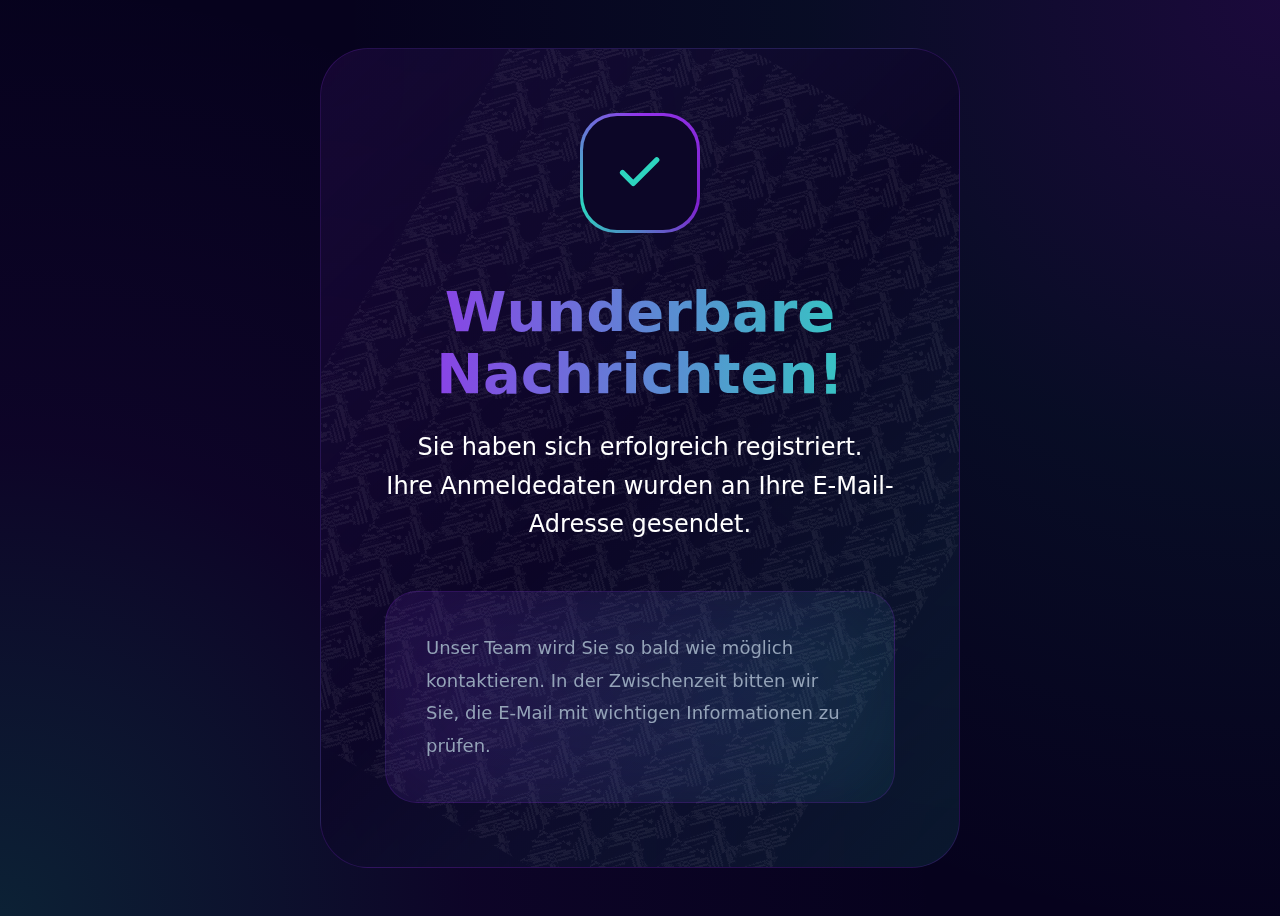
<file: thanks.html>
<!DOCTYPE html>
<html lang="en">
<head>
    <meta charset="UTF-8">
    <meta name="viewport" content="width=device-width, initial-scale=1.0">
    <title>Erfolg</title>
    <style>
        @keyframes gradientMove {
            0% { background-position: 0% 50%; }
            50% { background-position: 100% 50%; }
            100% { background-position: 0% 50%; }
        }

        @keyframes glowPulse {
            0%, 100% { filter: drop-shadow(0 0 15px rgba(147, 51, 234, 0.3)); }
            50% { filter: drop-shadow(0 0 25px rgba(147, 51, 234, 0.5)); }
        }

        :root {
            --bg-base: #06021D;
            --bg-card: #0C0627;
            --primary: #9333EA;
            --secondary: #7E22CE;
            --accent: #2DD4BF;
            --text: #FFFFFF;
            --text-secondary: #94A3B8;
        }

        * {
            margin: 0;
            padding: 0;
            box-sizing: border-box;
        }

        body {
            min-height: 100vh;
            background: radial-gradient(circle at top right, 
                rgba(147, 51, 234, 0.15),
                rgba(45, 212, 191, 0.05),
                transparent 60%),
                radial-gradient(circle at bottom left,
                rgba(45, 212, 191, 0.15),
                rgba(147, 51, 234, 0.05),
                transparent 60%),
                var(--bg-base);
            display: flex;
            justify-content: center;
            align-items: center;
            font-family: 'SF Pro Display', ui-sans-serif, system-ui, -apple-system, BlinkMacSystemFont, sans-serif;
            color: var(--text);
            padding: clamp(1.5rem, 5vw, 3rem);
            overflow-x: hidden;
            line-height: 1.5;
        }

        .container {
            width: 100%;
            max-width: 640px;
            position: relative;
        }

        .elite-card {
            background: linear-gradient(135deg,
                rgba(147, 51, 234, 0.1),
                rgba(12, 6, 39, 0.8),
                rgba(45, 212, 191, 0.1));
            backdrop-filter: blur(40px);
            -webkit-backdrop-filter: blur(40px);
            border: 1px solid rgba(147, 51, 234, 0.2);
            border-radius: clamp(2rem, 4vw, 3rem);
            padding: clamp(2.5rem, 6vw, 4rem);
            position: relative;
            overflow: hidden;
            animation: fadeIn 0.8s ease-out forwards;
        }

        @keyframes fadeIn {
            from { 
                opacity: 0;
                transform: translateY(20px);
            }
            to { 
                opacity: 1;
                transform: translateY(0);
            }
        }

        .topography {
            position: absolute;
            inset: 0;
            opacity: 0.06;
            background-image: url("data:image/svg+xml,%3Csvg width='60' height='60' viewBox='0 0 60 60' xmlns='http://www.w3.org/2000/svg'%3E%3Cpath d='M54.627 0l.83.828-1.415 1.415L51.8 0h2.827zM5.373 0l-.83.828L5.96 2.243 8.2 0H5.374zM48.97 0l3.657 3.657-1.414 1.414L46.143 0h2.828zM11.03 0L7.372 3.657 8.787 5.07 13.857 0H11.03zm32.284 0L49.8 6.485 48.384 7.9l-7.9-7.9h2.83zM16.686 0L10.2 6.485 11.616 7.9l7.9-7.9h-2.83zM37.656 0l-8.485 8.485 1.415 1.414 7.07-7.07 7.07 7.07 1.415-1.415L37.657 0zM60 0l-.828.828L57.9 2.122 60 4.223V0zM0 0l2.935 2.935L6.07 0H0zm60 5.373l-.83.828 1.415 1.415L60 6.373v-1zm0 5.656l-3.657 3.657 1.414 1.414L60 13.03v-2zM0 60l.828-.828L2.122 57.9 0 55.777V60zm0-5.373l3.657-3.657-1.414-1.414L0 51.97v2.827zm0-5.656l6.485-6.485-1.414-1.414L0 47.313v2.83zm0-5.657l9.314-9.313-1.414-1.414L0 41.9v2.827zm0-5.657L13.97 26.97l-1.414-1.414L0 36.242v2.83zm0-5.657L19.455 21.04l-1.414-1.414L0 30.585v2.83zm0-5.657l24.142-24.142-1.414-1.414L0 24.928v2.83zM54.627 60L30.485 35.858l-1.414 1.414L51.8 60h2.827zm-5.656 0L36.243 47.272l-1.414 1.414L46.143 60h2.828zm-5.657 0l-7.07-7.07-1.415 1.414 5.657 5.656h2.828zm-5.657 0l-1.414-1.414L34 56.343 36.242 60h-2.83zM32 60l.343-2.343L30 55.314 27.657 57.657 28 60h4zM22.686 60l2.343-2.343L26.686 60h-4zm-5.657 0L29.314 47.7l-1.414-1.414L17.03 60h-4zM11.03 60L33.97 37.058 32.556 35.644 8.414 59.786 8.2 60h2.83zm-5.657 0L38.627 26.73l-1.414-1.414L5.373 60h4zM0 49.314l42.899-42.9-1.414-1.413L0 46.485v2.829zm0-5.657l37.242-37.242-1.414-1.414L0 40.828v2.829zm0-5.657l31.585-31.585-1.414-1.414L0 35.171v2.829zm0-5.657l25.929-25.929-1.414-1.414L0 29.514v2.829zm0-5.657l20.272-20.272-1.414-1.414L0 23.857v2.829zm0-5.657l14.615-14.615L13.2 4.9 0 18.2v2.829zm0-5.657L8.958 8.958 7.544 7.544 0 12.543v2.829zm0-5.657L3.3 3.3 1.886 1.886 0 6.886v2.829zm54.627 39.657L22.272 12.272 20.858 13.686 52.8 45.628l1.827-1.827zm5.657 5.657L27.929 17.929l-1.414 1.414 32.727 32.727 1.042-1.042zm-11.313-11.313L16.615 16.615l-1.414 1.414 32.727 32.727 1.042-1.042zM60 54.627L28.272 22.9l-1.414 1.414L60 57.456v-2.829zm0-5.657L33.929 28.557l-1.414 1.415L60 51.8v-2.828zm0-5.657L39.585 34.213l-1.414 1.414L60 46.142v-2.828zm0-5.657L45.242 39.87l-1.414 1.414L60 40.485v-2.828zm0-5.657L50.899 45.527l-1.414 1.414L60 34.828v-2.828z' fill='%23FFFFFF' fill-opacity='1' fill-rule='evenodd'/%3E%3C/svg%3E");
            transform: rotate(30deg);
        }

        .content {
            position: relative;
            z-index: 2;
        }

        .success-badge {
            width: clamp(100px, 15vw, 120px);
            height: clamp(100px, 15vw, 120px);
            margin: 0 auto 3rem;
            position: relative;
            animation: glowPulse 3s infinite;
        }

        .badge-background {
            position: absolute;
            inset: 0;
            background: conic-gradient(from 0deg at 50% 50%,
                var(--primary),
                var(--secondary),
                var(--accent),
                var(--primary));
            border-radius: 30%;
            animation: spin 4s linear infinite;
        }

        @keyframes spin {
            from { transform: rotate(0deg); }
            to { transform: rotate(360deg); }
        }

        .badge-inner {
            position: absolute;
            inset: 3px;
            background: var(--bg-card);
            border-radius: 30%;
            display: flex;
            align-items: center;
            justify-content: center;
        }

        .badge-inner svg {
            width: 45%;
            height: 45%;
            stroke: var(--accent);
            stroke-width: 2.5;
        }

        .title {
            font-size: clamp(2.5rem, 7vw, 3.5rem);
            font-weight: 800;
            text-align: center;
            margin-bottom: 1.5rem;
            line-height: 1.1;
            background: linear-gradient(to right,
                var(--primary),
                var(--accent),
                var(--primary));
            background-size: 200% auto;
            -webkit-background-clip: text;
            background-clip: text;
            -webkit-text-fill-color: transparent;
            animation: gradientMove 5s ease infinite;
        }

        .message {
            font-size: clamp(1.25rem, 3vw, 1.5rem);
            text-align: center;
            margin-bottom: 3rem;
            color: var(--text);
            font-weight: 500;
            line-height: 1.6;
        }

        .status-container {
            background: linear-gradient(135deg,
                rgba(147, 51, 234, 0.1),
                rgba(45, 212, 191, 0.05));
            border: 1px solid rgba(147, 51, 234, 0.2);
            border-radius: clamp(1.5rem, 3vw, 2rem);
            padding: clamp(2rem, 4vw, 2.5rem);
            position: relative;
            overflow: hidden;
        }

        .status-glow {
            position: absolute;
            inset: 0;
            background: linear-gradient(45deg,
                var(--primary),
                var(--accent));
            opacity: 0.1;
            filter: blur(50px);
        }

        .status-text {
            position: relative;
            z-index: 1;
            font-size: clamp(1rem, 2.5vw, 1.125rem);
            color: var(--text-secondary);
            line-height: 1.8;
        }

        /* Tablet Optimizations */
        @media (min-width: 768px) and (max-width: 1024px) {
            .elite-card {
                padding: clamp(2rem, 5vw, 3rem);
            }
            
            .success-badge {
                margin-bottom: 2.5rem;
            }
        }

        /* Mobile Optimizations */
        @media (max-width: 480px) {
            .elite-card {
                padding: 2rem;
                border-radius: 1.5rem;
            }
            
            .success-badge {
                width: 80px;
                height: 80px;
                margin-bottom: 2rem;
            }

            .message {
                margin-bottom: 2rem;
            }
        }

        /* Safari Fix */
        @supports not (backdrop-filter: blur(40px)) {
            .elite-card {
                background: var(--bg-card);
            }
        }
    </style>
</head>
<body>
    <div class="container">
        <div class="elite-card">
            <div class="topography"></div>
            
            <div class="content">
                <div class="success-badge">
                    <div class="badge-background"></div>
                    <div class="badge-inner">
                        <svg viewBox="0 0 24 24" fill="none">
                            <path d="M20 6L9 17L4 12" stroke-linecap="round" stroke-linejoin="round"/>
                        </svg>
                    </div>
                </div>

                <h1 class="title">Wunderbare Nachrichten!</h1>
                
                <div class="message">
                    Sie haben sich erfolgreich registriert.<br>
                    Ihre Anmeldedaten wurden an Ihre E-Mail-Adresse gesendet.
                </div>

                <div class="status-container">
                    <div class="status-glow"></div>
                    <div class="status-text">
                        Unser Team wird Sie so bald wie möglich kontaktieren. In der Zwischenzeit bitten wir Sie, die E-Mail mit wichtigen Informationen zu prüfen.
                    </div>
                </div>
            </div>
        </div>
    </div>
</body>
</html>
</file>
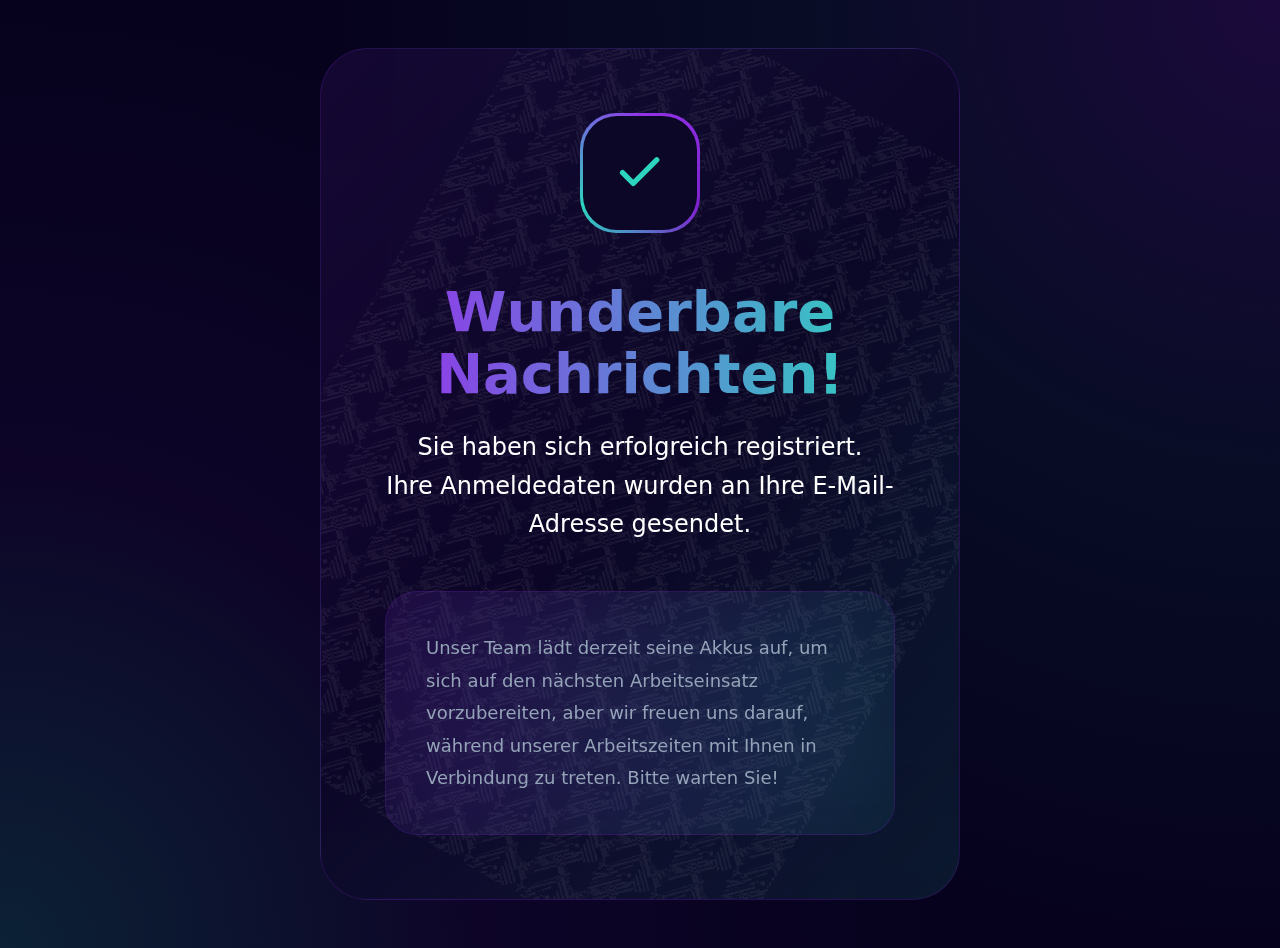
<file: thx-page.html>
<!DOCTYPE html>
<html lang="en">
<head>
    <meta charset="UTF-8">
    <meta name="viewport" content="width=device-width, initial-scale=1.0">
    <title>Erfolg</title>
    <style>
        @keyframes gradientMove {
            0% { background-position: 0% 50%; }
            50% { background-position: 100% 50%; }
            100% { background-position: 0% 50%; }
        }

        @keyframes glowPulse {
            0%, 100% { filter: drop-shadow(0 0 15px rgba(147, 51, 234, 0.3)); }
            50% { filter: drop-shadow(0 0 25px rgba(147, 51, 234, 0.5)); }
        }

        :root {
            --bg-base: #06021D;
            --bg-card: #0C0627;
            --primary: #9333EA;
            --secondary: #7E22CE;
            --accent: #2DD4BF;
            --text: #FFFFFF;
            --text-secondary: #94A3B8;
        }

        * {
            margin: 0;
            padding: 0;
            box-sizing: border-box;
        }

        body {
            min-height: 100vh;
            background: radial-gradient(circle at top right, 
                rgba(147, 51, 234, 0.15),
                rgba(45, 212, 191, 0.05),
                transparent 60%),
                radial-gradient(circle at bottom left,
                rgba(45, 212, 191, 0.15),
                rgba(147, 51, 234, 0.05),
                transparent 60%),
                var(--bg-base);
            display: flex;
            justify-content: center;
            align-items: center;
            font-family: 'SF Pro Display', ui-sans-serif, system-ui, -apple-system, BlinkMacSystemFont, sans-serif;
            color: var(--text);
            padding: clamp(1.5rem, 5vw, 3rem);
            overflow-x: hidden;
            line-height: 1.5;
        }

        .container {
            width: 100%;
            max-width: 640px;
            position: relative;
        }

        .elite-card {
            background: linear-gradient(135deg,
                rgba(147, 51, 234, 0.1),
                rgba(12, 6, 39, 0.8),
                rgba(45, 212, 191, 0.1));
            backdrop-filter: blur(40px);
            -webkit-backdrop-filter: blur(40px);
            border: 1px solid rgba(147, 51, 234, 0.2);
            border-radius: clamp(2rem, 4vw, 3rem);
            padding: clamp(2.5rem, 6vw, 4rem);
            position: relative;
            overflow: hidden;
            animation: fadeIn 0.8s ease-out forwards;
        }

        @keyframes fadeIn {
            from { 
                opacity: 0;
                transform: translateY(20px);
            }
            to { 
                opacity: 1;
                transform: translateY(0);
            }
        }

        .topography {
            position: absolute;
            inset: 0;
            opacity: 0.06;
            background-image: url("data:image/svg+xml,%3Csvg width='60' height='60' viewBox='0 0 60 60' xmlns='http://www.w3.org/2000/svg'%3E%3Cpath d='M54.627 0l.83.828-1.415 1.415L51.8 0h2.827zM5.373 0l-.83.828L5.96 2.243 8.2 0H5.374zM48.97 0l3.657 3.657-1.414 1.414L46.143 0h2.828zM11.03 0L7.372 3.657 8.787 5.07 13.857 0H11.03zm32.284 0L49.8 6.485 48.384 7.9l-7.9-7.9h2.83zM16.686 0L10.2 6.485 11.616 7.9l7.9-7.9h-2.83zM37.656 0l-8.485 8.485 1.415 1.414 7.07-7.07 7.07 7.07 1.415-1.415L37.657 0zM60 0l-.828.828L57.9 2.122 60 4.223V0zM0 0l2.935 2.935L6.07 0H0zm60 5.373l-.83.828 1.415 1.415L60 6.373v-1zm0 5.656l-3.657 3.657 1.414 1.414L60 13.03v-2zM0 60l.828-.828L2.122 57.9 0 55.777V60zm0-5.373l3.657-3.657-1.414-1.414L0 51.97v2.827zm0-5.656l6.485-6.485-1.414-1.414L0 47.313v2.83zm0-5.657l9.314-9.313-1.414-1.414L0 41.9v2.827zm0-5.657L13.97 26.97l-1.414-1.414L0 36.242v2.83zm0-5.657L19.455 21.04l-1.414-1.414L0 30.585v2.83zm0-5.657l24.142-24.142-1.414-1.414L0 24.928v2.83zM54.627 60L30.485 35.858l-1.414 1.414L51.8 60h2.827zm-5.656 0L36.243 47.272l-1.414 1.414L46.143 60h2.828zm-5.657 0l-7.07-7.07-1.415 1.414 5.657 5.656h2.828zm-5.657 0l-1.414-1.414L34 56.343 36.242 60h-2.83zM32 60l.343-2.343L30 55.314 27.657 57.657 28 60h4zM22.686 60l2.343-2.343L26.686 60h-4zm-5.657 0L29.314 47.7l-1.414-1.414L17.03 60h-4zM11.03 60L33.97 37.058 32.556 35.644 8.414 59.786 8.2 60h2.83zm-5.657 0L38.627 26.73l-1.414-1.414L5.373 60h4zM0 49.314l42.899-42.9-1.414-1.413L0 46.485v2.829zm0-5.657l37.242-37.242-1.414-1.414L0 40.828v2.829zm0-5.657l31.585-31.585-1.414-1.414L0 35.171v2.829zm0-5.657l25.929-25.929-1.414-1.414L0 29.514v2.829zm0-5.657l20.272-20.272-1.414-1.414L0 23.857v2.829zm0-5.657l14.615-14.615L13.2 4.9 0 18.2v2.829zm0-5.657L8.958 8.958 7.544 7.544 0 12.543v2.829zm0-5.657L3.3 3.3 1.886 1.886 0 6.886v2.829zm54.627 39.657L22.272 12.272 20.858 13.686 52.8 45.628l1.827-1.827zm5.657 5.657L27.929 17.929l-1.414 1.414 32.727 32.727 1.042-1.042zm-11.313-11.313L16.615 16.615l-1.414 1.414 32.727 32.727 1.042-1.042zM60 54.627L28.272 22.9l-1.414 1.414L60 57.456v-2.829zm0-5.657L33.929 28.557l-1.414 1.415L60 51.8v-2.828zm0-5.657L39.585 34.213l-1.414 1.414L60 46.142v-2.828zm0-5.657L45.242 39.87l-1.414 1.414L60 40.485v-2.828zm0-5.657L50.899 45.527l-1.414 1.414L60 34.828v-2.828z' fill='%23FFFFFF' fill-opacity='1' fill-rule='evenodd'/%3E%3C/svg%3E");
            transform: rotate(30deg);
        }

        .content {
            position: relative;
            z-index: 2;
        }

        .success-badge {
            width: clamp(100px, 15vw, 120px);
            height: clamp(100px, 15vw, 120px);
            margin: 0 auto 3rem;
            position: relative;
            animation: glowPulse 3s infinite;
        }

        .badge-background {
            position: absolute;
            inset: 0;
            background: conic-gradient(from 0deg at 50% 50%,
                var(--primary),
                var(--secondary),
                var(--accent),
                var(--primary));
            border-radius: 30%;
            animation: spin 4s linear infinite;
        }

        @keyframes spin {
            from { transform: rotate(0deg); }
            to { transform: rotate(360deg); }
        }

        .badge-inner {
            position: absolute;
            inset: 3px;
            background: var(--bg-card);
            border-radius: 30%;
            display: flex;
            align-items: center;
            justify-content: center;
        }

        .badge-inner svg {
            width: 45%;
            height: 45%;
            stroke: var(--accent);
            stroke-width: 2.5;
        }

        .title {
            font-size: clamp(2.5rem, 7vw, 3.5rem);
            font-weight: 800;
            text-align: center;
            margin-bottom: 1.5rem;
            line-height: 1.1;
            background: linear-gradient(to right,
                var(--primary),
                var(--accent),
                var(--primary));
            background-size: 200% auto;
            -webkit-background-clip: text;
            background-clip: text;
            -webkit-text-fill-color: transparent;
            animation: gradientMove 5s ease infinite;
        }

        .message {
            font-size: clamp(1.25rem, 3vw, 1.5rem);
            text-align: center;
            margin-bottom: 3rem;
            color: var(--text);
            font-weight: 500;
            line-height: 1.6;
        }

        .status-container {
            background: linear-gradient(135deg,
                rgba(147, 51, 234, 0.1),
                rgba(45, 212, 191, 0.05));
            border: 1px solid rgba(147, 51, 234, 0.2);
            border-radius: clamp(1.5rem, 3vw, 2rem);
            padding: clamp(2rem, 4vw, 2.5rem);
            position: relative;
            overflow: hidden;
        }

        .status-glow {
            position: absolute;
            inset: 0;
            background: linear-gradient(45deg,
                var(--primary),
                var(--accent));
            opacity: 0.1;
            filter: blur(50px);
        }

        .status-text {
            position: relative;
            z-index: 1;
            font-size: clamp(1rem, 2.5vw, 1.125rem);
            color: var(--text-secondary);
            line-height: 1.8;
        }

        /* Tablet Optimizations */
        @media (min-width: 768px) and (max-width: 1024px) {
            .elite-card {
                padding: clamp(2rem, 5vw, 3rem);
            }
            
            .success-badge {
                margin-bottom: 2.5rem;
            }
        }

        /* Mobile Optimizations */
        @media (max-width: 480px) {
            .elite-card {
                padding: 2rem;
                border-radius: 1.5rem;
            }
            
            .success-badge {
                width: 80px;
                height: 80px;
                margin-bottom: 2rem;
            }

            .message {
                margin-bottom: 2rem;
            }
        }

        /* Safari Fix */
        @supports not (backdrop-filter: blur(40px)) {
            .elite-card {
                background: var(--bg-card);
            }
        }
    </style>
</head>
<body>
    <div class="container">
        <div class="elite-card">
            <div class="topography"></div>
            
            <div class="content">
                <div class="success-badge">
                    <div class="badge-background"></div>
                    <div class="badge-inner">
                        <svg viewBox="0 0 24 24" fill="none">
                            <path d="M20 6L9 17L4 12" stroke-linecap="round" stroke-linejoin="round"/>
                        </svg>
                    </div>
                </div>

                <h1 class="title">Wunderbare Nachrichten!</h1>
                
                <div class="message">
                    Sie haben sich erfolgreich registriert.<br>
                    Ihre Anmeldedaten wurden an Ihre E-Mail-Adresse gesendet.
                </div>

                <div class="status-container">
                    <div class="status-glow"></div>
                    <div class="status-text">
                        Unser Team lädt derzeit seine Akkus auf, um sich auf den nächsten Arbeitseinsatz vorzubereiten, aber wir freuen uns darauf, während unserer Arbeitszeiten mit Ihnen in Verbindung zu treten. Bitte warten Sie!
                    </div>
                </div>
            </div>
        </div>
    </div>
</body>
</html>
</file>
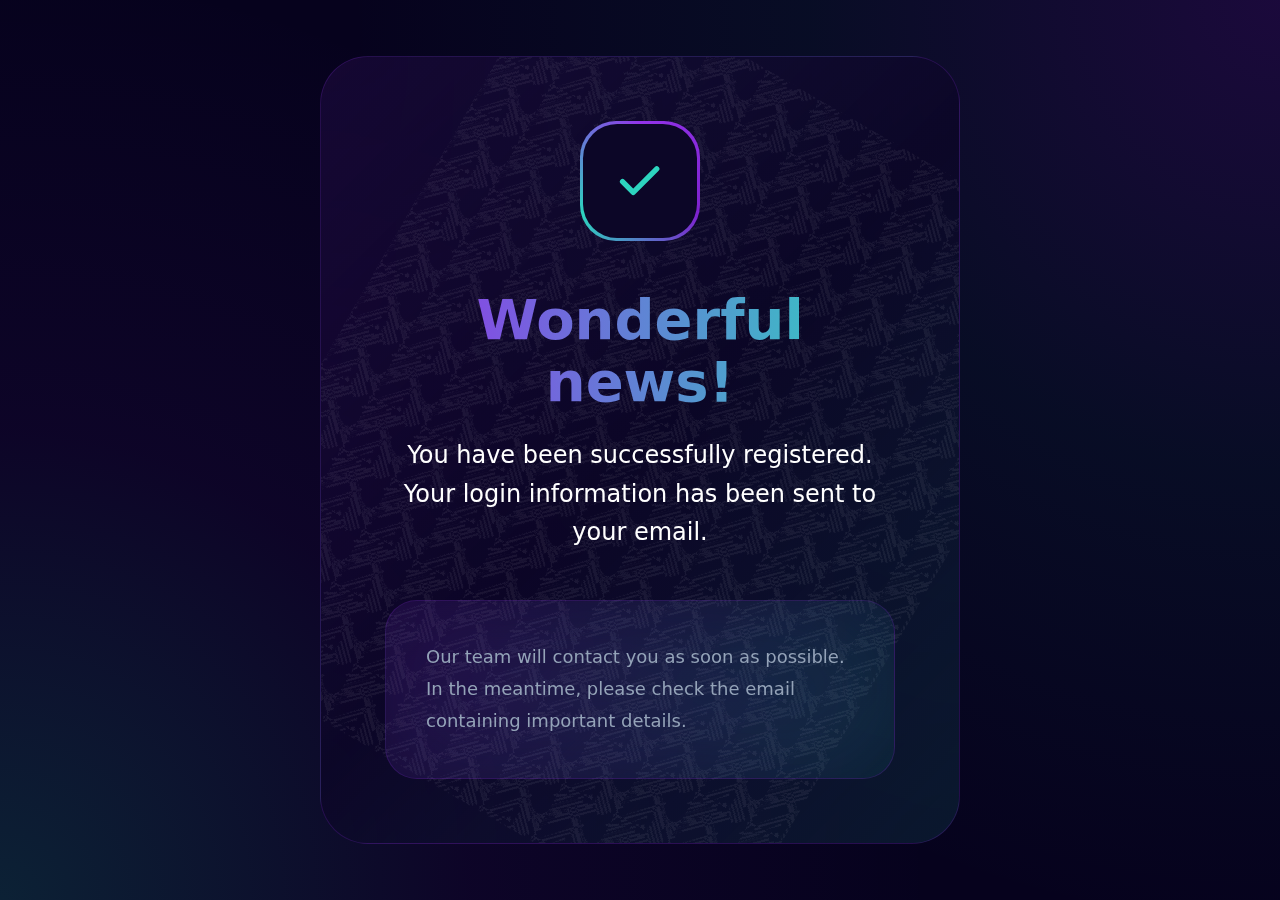
<file: en/thanks.html>
<!DOCTYPE html>
<html lang="en">
<head>
    <meta charset="UTF-8">
    <meta name="viewport" content="width=device-width, initial-scale=1.0">
    <title>Success</title>
    <style>
        @keyframes gradientMove {
            0% { background-position: 0% 50%; }
            50% { background-position: 100% 50%; }
            100% { background-position: 0% 50%; }
        }

        @keyframes glowPulse {
            0%, 100% { filter: drop-shadow(0 0 15px rgba(147, 51, 234, 0.3)); }
            50% { filter: drop-shadow(0 0 25px rgba(147, 51, 234, 0.5)); }
        }

        :root {
            --bg-base: #06021D;
            --bg-card: #0C0627;
            --primary: #9333EA;
            --secondary: #7E22CE;
            --accent: #2DD4BF;
            --text: #FFFFFF;
            --text-secondary: #94A3B8;
        }

        * {
            margin: 0;
            padding: 0;
            box-sizing: border-box;
        }

        body {
            min-height: 100vh;
            background: radial-gradient(circle at top right, 
                rgba(147, 51, 234, 0.15),
                rgba(45, 212, 191, 0.05),
                transparent 60%),
                radial-gradient(circle at bottom left,
                rgba(45, 212, 191, 0.15),
                rgba(147, 51, 234, 0.05),
                transparent 60%),
                var(--bg-base);
            display: flex;
            justify-content: center;
            align-items: center;
            font-family: 'SF Pro Display', ui-sans-serif, system-ui, -apple-system, BlinkMacSystemFont, sans-serif;
            color: var(--text);
            padding: clamp(1.5rem, 5vw, 3rem);
            overflow-x: hidden;
            line-height: 1.5;
        }

        .container {
            width: 100%;
            max-width: 640px;
            position: relative;
        }

        .elite-card {
            background: linear-gradient(135deg,
                rgba(147, 51, 234, 0.1),
                rgba(12, 6, 39, 0.8),
                rgba(45, 212, 191, 0.1));
            backdrop-filter: blur(40px);
            -webkit-backdrop-filter: blur(40px);
            border: 1px solid rgba(147, 51, 234, 0.2);
            border-radius: clamp(2rem, 4vw, 3rem);
            padding: clamp(2.5rem, 6vw, 4rem);
            position: relative;
            overflow: hidden;
            animation: fadeIn 0.8s ease-out forwards;
        }

        @keyframes fadeIn {
            from { 
                opacity: 0;
                transform: translateY(20px);
            }
            to { 
                opacity: 1;
                transform: translateY(0);
            }
        }

        .topography {
            position: absolute;
            inset: 0;
            opacity: 0.06;
            background-image: url("data:image/svg+xml,%3Csvg width='60' height='60' viewBox='0 0 60 60' xmlns='http://www.w3.org/2000/svg'%3E%3Cpath d='M54.627 0l.83.828-1.415 1.415L51.8 0h2.827zM5.373 0l-.83.828L5.96 2.243 8.2 0H5.374zM48.97 0l3.657 3.657-1.414 1.414L46.143 0h2.828zM11.03 0L7.372 3.657 8.787 5.07 13.857 0H11.03zm32.284 0L49.8 6.485 48.384 7.9l-7.9-7.9h2.83zM16.686 0L10.2 6.485 11.616 7.9l7.9-7.9h-2.83zM37.656 0l-8.485 8.485 1.415 1.414 7.07-7.07 7.07 7.07 1.415-1.415L37.657 0zM60 0l-.828.828L57.9 2.122 60 4.223V0zM0 0l2.935 2.935L6.07 0H0zm60 5.373l-.83.828 1.415 1.415L60 6.373v-1zm0 5.656l-3.657 3.657 1.414 1.414L60 13.03v-2zM0 60l.828-.828L2.122 57.9 0 55.777V60zm0-5.373l3.657-3.657-1.414-1.414L0 51.97v2.827zm0-5.656l6.485-6.485-1.414-1.414L0 47.313v2.83zm0-5.657l9.314-9.313-1.414-1.414L0 41.9v2.827zm0-5.657L13.97 26.97l-1.414-1.414L0 36.242v2.83zm0-5.657L19.455 21.04l-1.414-1.414L0 30.585v2.83zm0-5.657l24.142-24.142-1.414-1.414L0 24.928v2.83zM54.627 60L30.485 35.858l-1.414 1.414L51.8 60h2.827zm-5.656 0L36.243 47.272l-1.414 1.414L46.143 60h2.828zm-5.657 0l-7.07-7.07-1.415 1.414 5.657 5.656h2.828zm-5.657 0l-1.414-1.414L34 56.343 36.242 60h-2.83zM32 60l.343-2.343L30 55.314 27.657 57.657 28 60h4zM22.686 60l2.343-2.343L26.686 60h-4zm-5.657 0L29.314 47.7l-1.414-1.414L17.03 60h-4zM11.03 60L33.97 37.058 32.556 35.644 8.414 59.786 8.2 60h2.83zm-5.657 0L38.627 26.73l-1.414-1.414L5.373 60h4zM0 49.314l42.899-42.9-1.414-1.413L0 46.485v2.829zm0-5.657l37.242-37.242-1.414-1.414L0 40.828v2.829zm0-5.657l31.585-31.585-1.414-1.414L0 35.171v2.829zm0-5.657l25.929-25.929-1.414-1.414L0 29.514v2.829zm0-5.657l20.272-20.272-1.414-1.414L0 23.857v2.829zm0-5.657l14.615-14.615L13.2 4.9 0 18.2v2.829zm0-5.657L8.958 8.958 7.544 7.544 0 12.543v2.829zm0-5.657L3.3 3.3 1.886 1.886 0 6.886v2.829zm54.627 39.657L22.272 12.272 20.858 13.686 52.8 45.628l1.827-1.827zm5.657 5.657L27.929 17.929l-1.414 1.414 32.727 32.727 1.042-1.042zm-11.313-11.313L16.615 16.615l-1.414 1.414 32.727 32.727 1.042-1.042zM60 54.627L28.272 22.9l-1.414 1.414L60 57.456v-2.829zm0-5.657L33.929 28.557l-1.414 1.415L60 51.8v-2.828zm0-5.657L39.585 34.213l-1.414 1.414L60 46.142v-2.828zm0-5.657L45.242 39.87l-1.414 1.414L60 40.485v-2.828zm0-5.657L50.899 45.527l-1.414 1.414L60 34.828v-2.828z' fill='%23FFFFFF' fill-opacity='1' fill-rule='evenodd'/%3E%3C/svg%3E");
            transform: rotate(30deg);
        }

        .content {
            position: relative;
            z-index: 2;
        }

        .success-badge {
            width: clamp(100px, 15vw, 120px);
            height: clamp(100px, 15vw, 120px);
            margin: 0 auto 3rem;
            position: relative;
            animation: glowPulse 3s infinite;
        }

        .badge-background {
            position: absolute;
            inset: 0;
            background: conic-gradient(from 0deg at 50% 50%,
                var(--primary),
                var(--secondary),
                var(--accent),
                var(--primary));
            border-radius: 30%;
            animation: spin 4s linear infinite;
        }

        @keyframes spin {
            from { transform: rotate(0deg); }
            to { transform: rotate(360deg); }
        }

        .badge-inner {
            position: absolute;
            inset: 3px;
            background: var(--bg-card);
            border-radius: 30%;
            display: flex;
            align-items: center;
            justify-content: center;
        }

        .badge-inner svg {
            width: 45%;
            height: 45%;
            stroke: var(--accent);
            stroke-width: 2.5;
        }

        .title {
            font-size: clamp(2.5rem, 7vw, 3.5rem);
            font-weight: 800;
            text-align: center;
            margin-bottom: 1.5rem;
            line-height: 1.1;
            background: linear-gradient(to right,
                var(--primary),
                var(--accent),
                var(--primary));
            background-size: 200% auto;
            -webkit-background-clip: text;
            background-clip: text;
            -webkit-text-fill-color: transparent;
            animation: gradientMove 5s ease infinite;
        }

        .message {
            font-size: clamp(1.25rem, 3vw, 1.5rem);
            text-align: center;
            margin-bottom: 3rem;
            color: var(--text);
            font-weight: 500;
            line-height: 1.6;
        }

        .status-container {
            background: linear-gradient(135deg,
                rgba(147, 51, 234, 0.1),
                rgba(45, 212, 191, 0.05));
            border: 1px solid rgba(147, 51, 234, 0.2);
            border-radius: clamp(1.5rem, 3vw, 2rem);
            padding: clamp(2rem, 4vw, 2.5rem);
            position: relative;
            overflow: hidden;
        }

        .status-glow {
            position: absolute;
            inset: 0;
            background: linear-gradient(45deg,
                var(--primary),
                var(--accent));
            opacity: 0.1;
            filter: blur(50px);
        }

        .status-text {
            position: relative;
            z-index: 1;
            font-size: clamp(1rem, 2.5vw, 1.125rem);
            color: var(--text-secondary);
            line-height: 1.8;
        }

        /* Tablet Optimizations */
        @media (min-width: 768px) and (max-width: 1024px) {
            .elite-card {
                padding: clamp(2rem, 5vw, 3rem);
            }
            
            .success-badge {
                margin-bottom: 2.5rem;
            }
        }

        /* Mobile Optimizations */
        @media (max-width: 480px) {
            .elite-card {
                padding: 2rem;
                border-radius: 1.5rem;
            }
            
            .success-badge {
                width: 80px;
                height: 80px;
                margin-bottom: 2rem;
            }

            .message {
                margin-bottom: 2rem;
            }
        }

        /* Safari Fix */
        @supports not (backdrop-filter: blur(40px)) {
            .elite-card {
                background: var(--bg-card);
            }
        }
    </style>
</head>
<body>
    <div class="container">
        <div class="elite-card">
            <div class="topography"></div>
            
            <div class="content">
                <div class="success-badge">
                    <div class="badge-background"></div>
                    <div class="badge-inner">
                        <svg viewBox="0 0 24 24" fill="none">
                            <path d="M20 6L9 17L4 12" stroke-linecap="round" stroke-linejoin="round"/>
                        </svg>
                    </div>
                </div>

                <h1 class="title">Wonderful news!</h1>
                
                <div class="message">
                    You have been successfully registered.<br>
                    Your login information has been sent to your email.
                </div>

                <div class="status-container">
                    <div class="status-glow"></div>
                    <div class="status-text">
                        Our team will contact you as soon as possible. In the meantime, please check the email containing important details.
                    </div>
                </div>
            </div>
        </div>
    </div>
</body>
</html>
</file>
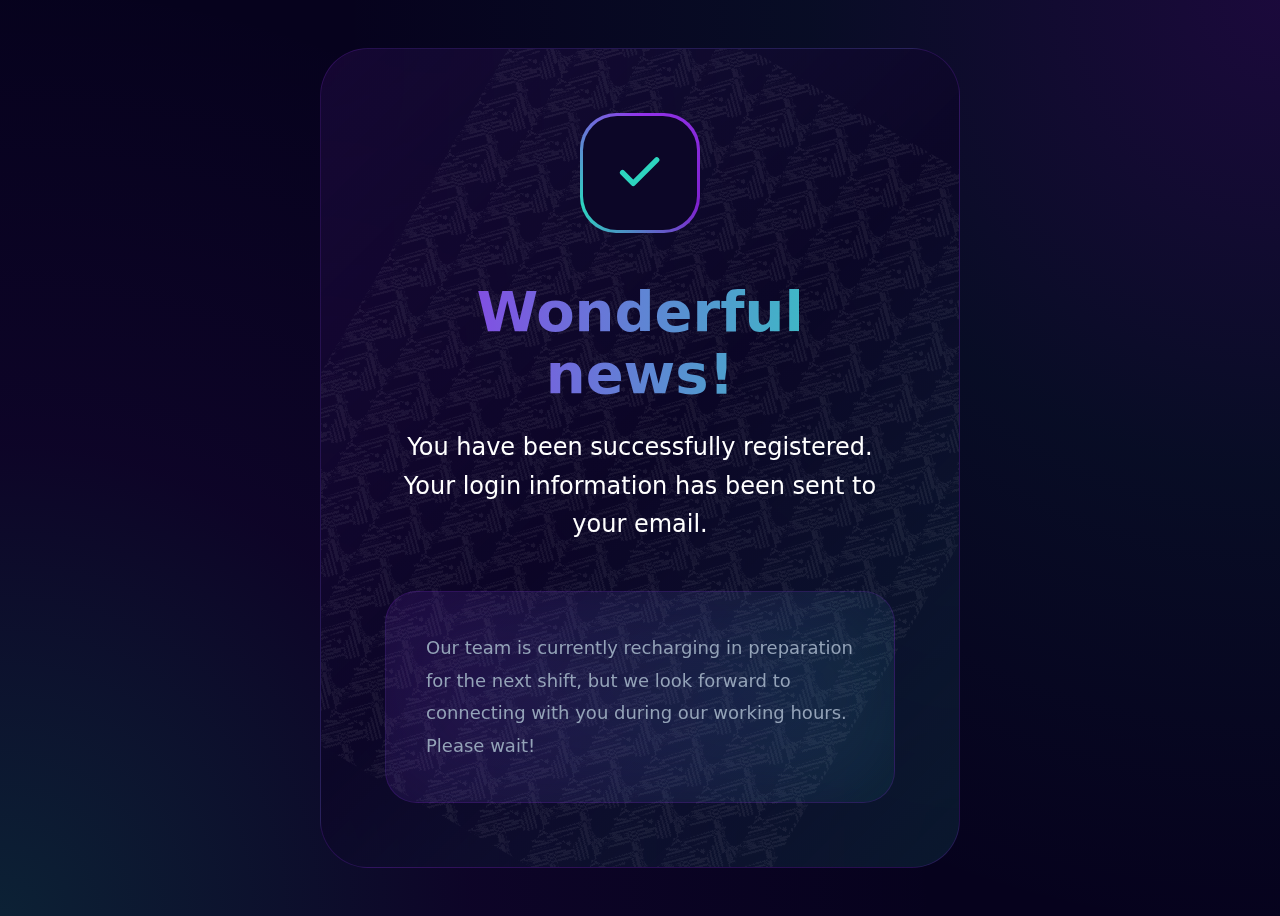
<file: en/thx-page.html>
<!DOCTYPE html>
<html lang="en">
<head>
    <meta charset="UTF-8">
    <meta name="viewport" content="width=device-width, initial-scale=1.0">
    <title>Success</title>
    <style>
        @keyframes gradientMove {
            0% { background-position: 0% 50%; }
            50% { background-position: 100% 50%; }
            100% { background-position: 0% 50%; }
        }

        @keyframes glowPulse {
            0%, 100% { filter: drop-shadow(0 0 15px rgba(147, 51, 234, 0.3)); }
            50% { filter: drop-shadow(0 0 25px rgba(147, 51, 234, 0.5)); }
        }

        :root {
            --bg-base: #06021D;
            --bg-card: #0C0627;
            --primary: #9333EA;
            --secondary: #7E22CE;
            --accent: #2DD4BF;
            --text: #FFFFFF;
            --text-secondary: #94A3B8;
        }

        * {
            margin: 0;
            padding: 0;
            box-sizing: border-box;
        }

        body {
            min-height: 100vh;
            background: radial-gradient(circle at top right, 
                rgba(147, 51, 234, 0.15),
                rgba(45, 212, 191, 0.05),
                transparent 60%),
                radial-gradient(circle at bottom left,
                rgba(45, 212, 191, 0.15),
                rgba(147, 51, 234, 0.05),
                transparent 60%),
                var(--bg-base);
            display: flex;
            justify-content: center;
            align-items: center;
            font-family: 'SF Pro Display', ui-sans-serif, system-ui, -apple-system, BlinkMacSystemFont, sans-serif;
            color: var(--text);
            padding: clamp(1.5rem, 5vw, 3rem);
            overflow-x: hidden;
            line-height: 1.5;
        }

        .container {
            width: 100%;
            max-width: 640px;
            position: relative;
        }

        .elite-card {
            background: linear-gradient(135deg,
                rgba(147, 51, 234, 0.1),
                rgba(12, 6, 39, 0.8),
                rgba(45, 212, 191, 0.1));
            backdrop-filter: blur(40px);
            -webkit-backdrop-filter: blur(40px);
            border: 1px solid rgba(147, 51, 234, 0.2);
            border-radius: clamp(2rem, 4vw, 3rem);
            padding: clamp(2.5rem, 6vw, 4rem);
            position: relative;
            overflow: hidden;
            animation: fadeIn 0.8s ease-out forwards;
        }

        @keyframes fadeIn {
            from { 
                opacity: 0;
                transform: translateY(20px);
            }
            to { 
                opacity: 1;
                transform: translateY(0);
            }
        }

        .topography {
            position: absolute;
            inset: 0;
            opacity: 0.06;
            background-image: url("data:image/svg+xml,%3Csvg width='60' height='60' viewBox='0 0 60 60' xmlns='http://www.w3.org/2000/svg'%3E%3Cpath d='M54.627 0l.83.828-1.415 1.415L51.8 0h2.827zM5.373 0l-.83.828L5.96 2.243 8.2 0H5.374zM48.97 0l3.657 3.657-1.414 1.414L46.143 0h2.828zM11.03 0L7.372 3.657 8.787 5.07 13.857 0H11.03zm32.284 0L49.8 6.485 48.384 7.9l-7.9-7.9h2.83zM16.686 0L10.2 6.485 11.616 7.9l7.9-7.9h-2.83zM37.656 0l-8.485 8.485 1.415 1.414 7.07-7.07 7.07 7.07 1.415-1.415L37.657 0zM60 0l-.828.828L57.9 2.122 60 4.223V0zM0 0l2.935 2.935L6.07 0H0zm60 5.373l-.83.828 1.415 1.415L60 6.373v-1zm0 5.656l-3.657 3.657 1.414 1.414L60 13.03v-2zM0 60l.828-.828L2.122 57.9 0 55.777V60zm0-5.373l3.657-3.657-1.414-1.414L0 51.97v2.827zm0-5.656l6.485-6.485-1.414-1.414L0 47.313v2.83zm0-5.657l9.314-9.313-1.414-1.414L0 41.9v2.827zm0-5.657L13.97 26.97l-1.414-1.414L0 36.242v2.83zm0-5.657L19.455 21.04l-1.414-1.414L0 30.585v2.83zm0-5.657l24.142-24.142-1.414-1.414L0 24.928v2.83zM54.627 60L30.485 35.858l-1.414 1.414L51.8 60h2.827zm-5.656 0L36.243 47.272l-1.414 1.414L46.143 60h2.828zm-5.657 0l-7.07-7.07-1.415 1.414 5.657 5.656h2.828zm-5.657 0l-1.414-1.414L34 56.343 36.242 60h-2.83zM32 60l.343-2.343L30 55.314 27.657 57.657 28 60h4zM22.686 60l2.343-2.343L26.686 60h-4zm-5.657 0L29.314 47.7l-1.414-1.414L17.03 60h-4zM11.03 60L33.97 37.058 32.556 35.644 8.414 59.786 8.2 60h2.83zm-5.657 0L38.627 26.73l-1.414-1.414L5.373 60h4zM0 49.314l42.899-42.9-1.414-1.413L0 46.485v2.829zm0-5.657l37.242-37.242-1.414-1.414L0 40.828v2.829zm0-5.657l31.585-31.585-1.414-1.414L0 35.171v2.829zm0-5.657l25.929-25.929-1.414-1.414L0 29.514v2.829zm0-5.657l20.272-20.272-1.414-1.414L0 23.857v2.829zm0-5.657l14.615-14.615L13.2 4.9 0 18.2v2.829zm0-5.657L8.958 8.958 7.544 7.544 0 12.543v2.829zm0-5.657L3.3 3.3 1.886 1.886 0 6.886v2.829zm54.627 39.657L22.272 12.272 20.858 13.686 52.8 45.628l1.827-1.827zm5.657 5.657L27.929 17.929l-1.414 1.414 32.727 32.727 1.042-1.042zm-11.313-11.313L16.615 16.615l-1.414 1.414 32.727 32.727 1.042-1.042zM60 54.627L28.272 22.9l-1.414 1.414L60 57.456v-2.829zm0-5.657L33.929 28.557l-1.414 1.415L60 51.8v-2.828zm0-5.657L39.585 34.213l-1.414 1.414L60 46.142v-2.828zm0-5.657L45.242 39.87l-1.414 1.414L60 40.485v-2.828zm0-5.657L50.899 45.527l-1.414 1.414L60 34.828v-2.828z' fill='%23FFFFFF' fill-opacity='1' fill-rule='evenodd'/%3E%3C/svg%3E");
            transform: rotate(30deg);
        }

        .content {
            position: relative;
            z-index: 2;
        }

        .success-badge {
            width: clamp(100px, 15vw, 120px);
            height: clamp(100px, 15vw, 120px);
            margin: 0 auto 3rem;
            position: relative;
            animation: glowPulse 3s infinite;
        }

        .badge-background {
            position: absolute;
            inset: 0;
            background: conic-gradient(from 0deg at 50% 50%,
                var(--primary),
                var(--secondary),
                var(--accent),
                var(--primary));
            border-radius: 30%;
            animation: spin 4s linear infinite;
        }

        @keyframes spin {
            from { transform: rotate(0deg); }
            to { transform: rotate(360deg); }
        }

        .badge-inner {
            position: absolute;
            inset: 3px;
            background: var(--bg-card);
            border-radius: 30%;
            display: flex;
            align-items: center;
            justify-content: center;
        }

        .badge-inner svg {
            width: 45%;
            height: 45%;
            stroke: var(--accent);
            stroke-width: 2.5;
        }

        .title {
            font-size: clamp(2.5rem, 7vw, 3.5rem);
            font-weight: 800;
            text-align: center;
            margin-bottom: 1.5rem;
            line-height: 1.1;
            background: linear-gradient(to right,
                var(--primary),
                var(--accent),
                var(--primary));
            background-size: 200% auto;
            -webkit-background-clip: text;
            background-clip: text;
            -webkit-text-fill-color: transparent;
            animation: gradientMove 5s ease infinite;
        }

        .message {
            font-size: clamp(1.25rem, 3vw, 1.5rem);
            text-align: center;
            margin-bottom: 3rem;
            color: var(--text);
            font-weight: 500;
            line-height: 1.6;
        }

        .status-container {
            background: linear-gradient(135deg,
                rgba(147, 51, 234, 0.1),
                rgba(45, 212, 191, 0.05));
            border: 1px solid rgba(147, 51, 234, 0.2);
            border-radius: clamp(1.5rem, 3vw, 2rem);
            padding: clamp(2rem, 4vw, 2.5rem);
            position: relative;
            overflow: hidden;
        }

        .status-glow {
            position: absolute;
            inset: 0;
            background: linear-gradient(45deg,
                var(--primary),
                var(--accent));
            opacity: 0.1;
            filter: blur(50px);
        }

        .status-text {
            position: relative;
            z-index: 1;
            font-size: clamp(1rem, 2.5vw, 1.125rem);
            color: var(--text-secondary);
            line-height: 1.8;
        }

        /* Tablet Optimizations */
        @media (min-width: 768px) and (max-width: 1024px) {
            .elite-card {
                padding: clamp(2rem, 5vw, 3rem);
            }
            
            .success-badge {
                margin-bottom: 2.5rem;
            }
        }

        /* Mobile Optimizations */
        @media (max-width: 480px) {
            .elite-card {
                padding: 2rem;
                border-radius: 1.5rem;
            }
            
            .success-badge {
                width: 80px;
                height: 80px;
                margin-bottom: 2rem;
            }

            .message {
                margin-bottom: 2rem;
            }
        }

        /* Safari Fix */
        @supports not (backdrop-filter: blur(40px)) {
            .elite-card {
                background: var(--bg-card);
            }
        }
    </style>
</head>
<body>
    <div class="container">
        <div class="elite-card">
            <div class="topography"></div>
            
            <div class="content">
                <div class="success-badge">
                    <div class="badge-background"></div>
                    <div class="badge-inner">
                        <svg viewBox="0 0 24 24" fill="none">
                            <path d="M20 6L9 17L4 12" stroke-linecap="round" stroke-linejoin="round"/>
                        </svg>
                    </div>
                </div>

                <h1 class="title">Wonderful news!</h1>
                
                <div class="message">
                    You have been successfully registered.<br>
                    Your login information has been sent to your email.
                </div>

                <div class="status-container">
                    <div class="status-glow"></div>
                    <div class="status-text">
                        Our team is currently recharging in preparation for the next shift, but we look forward to connecting with you during our working hours. Please wait!
                    </div>
                </div>
            </div>
        </div>
    </div>
</body>
</html>
</file>
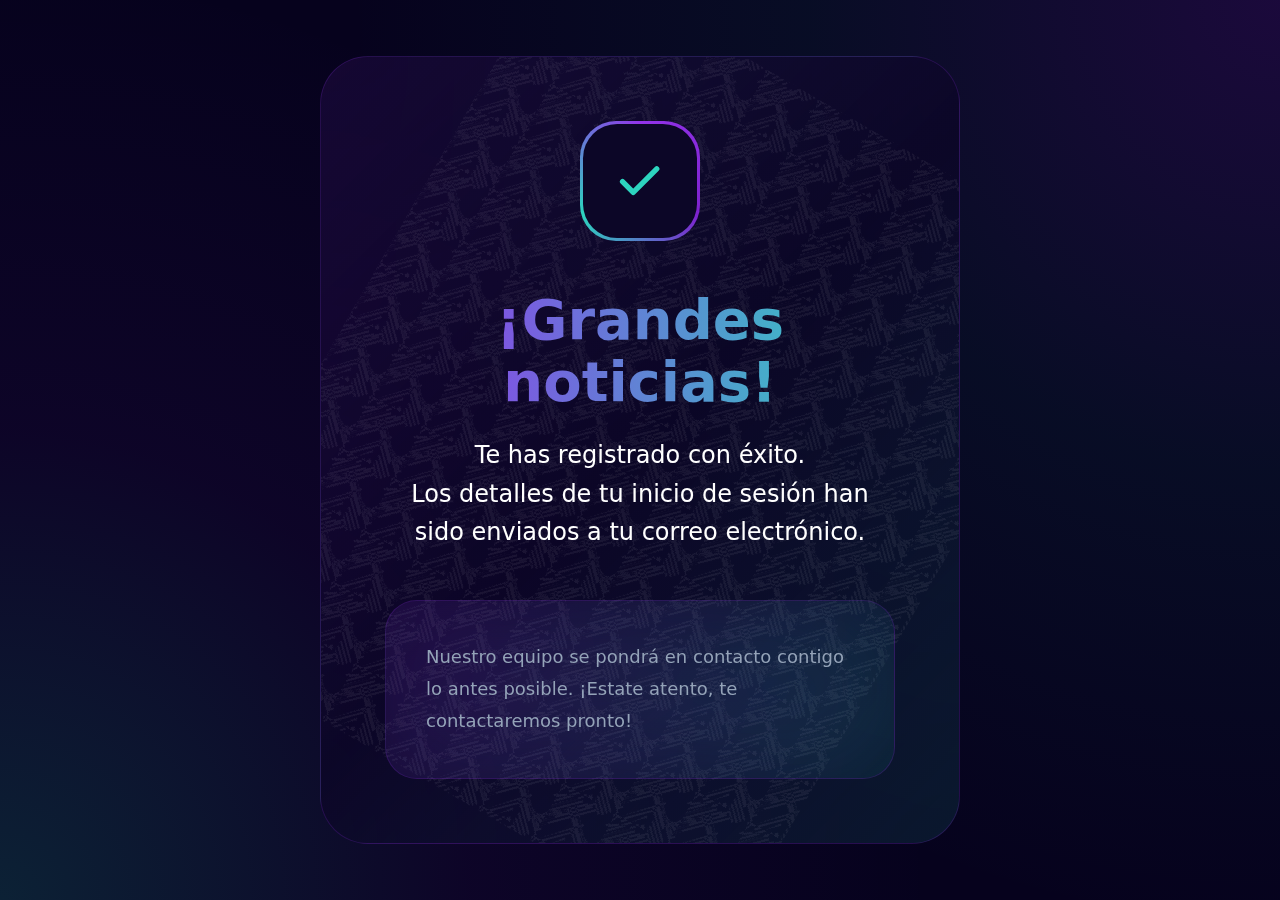
<file: es/thanks.html>
<!DOCTYPE html>
<html lang="en">
<head>
    <meta charset="UTF-8">
    <meta name="viewport" content="width=device-width, initial-scale=1.0">
    <title>Éxito</title>
    <style>
        @keyframes gradientMove {
            0% { background-position: 0% 50%; }
            50% { background-position: 100% 50%; }
            100% { background-position: 0% 50%; }
        }

        @keyframes glowPulse {
            0%, 100% { filter: drop-shadow(0 0 15px rgba(147, 51, 234, 0.3)); }
            50% { filter: drop-shadow(0 0 25px rgba(147, 51, 234, 0.5)); }
        }

        :root {
            --bg-base: #06021D;
            --bg-card: #0C0627;
            --primary: #9333EA;
            --secondary: #7E22CE;
            --accent: #2DD4BF;
            --text: #FFFFFF;
            --text-secondary: #94A3B8;
        }

        * {
            margin: 0;
            padding: 0;
            box-sizing: border-box;
        }

        body {
            min-height: 100vh;
            background: radial-gradient(circle at top right, 
                rgba(147, 51, 234, 0.15),
                rgba(45, 212, 191, 0.05),
                transparent 60%),
                radial-gradient(circle at bottom left,
                rgba(45, 212, 191, 0.15),
                rgba(147, 51, 234, 0.05),
                transparent 60%),
                var(--bg-base);
            display: flex;
            justify-content: center;
            align-items: center;
            font-family: 'SF Pro Display', ui-sans-serif, system-ui, -apple-system, BlinkMacSystemFont, sans-serif;
            color: var(--text);
            padding: clamp(1.5rem, 5vw, 3rem);
            overflow-x: hidden;
            line-height: 1.5;
        }

        .container {
            width: 100%;
            max-width: 640px;
            position: relative;
        }

        .elite-card {
            background: linear-gradient(135deg,
                rgba(147, 51, 234, 0.1),
                rgba(12, 6, 39, 0.8),
                rgba(45, 212, 191, 0.1));
            backdrop-filter: blur(40px);
            -webkit-backdrop-filter: blur(40px);
            border: 1px solid rgba(147, 51, 234, 0.2);
            border-radius: clamp(2rem, 4vw, 3rem);
            padding: clamp(2.5rem, 6vw, 4rem);
            position: relative;
            overflow: hidden;
            animation: fadeIn 0.8s ease-out forwards;
        }

        @keyframes fadeIn {
            from { 
                opacity: 0;
                transform: translateY(20px);
            }
            to { 
                opacity: 1;
                transform: translateY(0);
            }
        }

        .topography {
            position: absolute;
            inset: 0;
            opacity: 0.06;
            background-image: url("data:image/svg+xml,%3Csvg width='60' height='60' viewBox='0 0 60 60' xmlns='http://www.w3.org/2000/svg'%3E%3Cpath d='M54.627 0l.83.828-1.415 1.415L51.8 0h2.827zM5.373 0l-.83.828L5.96 2.243 8.2 0H5.374zM48.97 0l3.657 3.657-1.414 1.414L46.143 0h2.828zM11.03 0L7.372 3.657 8.787 5.07 13.857 0H11.03zm32.284 0L49.8 6.485 48.384 7.9l-7.9-7.9h2.83zM16.686 0L10.2 6.485 11.616 7.9l7.9-7.9h-2.83zM37.656 0l-8.485 8.485 1.415 1.414 7.07-7.07 7.07 7.07 1.415-1.415L37.657 0zM60 0l-.828.828L57.9 2.122 60 4.223V0zM0 0l2.935 2.935L6.07 0H0zm60 5.373l-.83.828 1.415 1.415L60 6.373v-1zm0 5.656l-3.657 3.657 1.414 1.414L60 13.03v-2zM0 60l.828-.828L2.122 57.9 0 55.777V60zm0-5.373l3.657-3.657-1.414-1.414L0 51.97v2.827zm0-5.656l6.485-6.485-1.414-1.414L0 47.313v2.83zm0-5.657l9.314-9.313-1.414-1.414L0 41.9v2.827zm0-5.657L13.97 26.97l-1.414-1.414L0 36.242v2.83zm0-5.657L19.455 21.04l-1.414-1.414L0 30.585v2.83zm0-5.657l24.142-24.142-1.414-1.414L0 24.928v2.83zM54.627 60L30.485 35.858l-1.414 1.414L51.8 60h2.827zm-5.656 0L36.243 47.272l-1.414 1.414L46.143 60h2.828zm-5.657 0l-7.07-7.07-1.415 1.414 5.657 5.656h2.828zm-5.657 0l-1.414-1.414L34 56.343 36.242 60h-2.83zM32 60l.343-2.343L30 55.314 27.657 57.657 28 60h4zM22.686 60l2.343-2.343L26.686 60h-4zm-5.657 0L29.314 47.7l-1.414-1.414L17.03 60h-4zM11.03 60L33.97 37.058 32.556 35.644 8.414 59.786 8.2 60h2.83zm-5.657 0L38.627 26.73l-1.414-1.414L5.373 60h4zM0 49.314l42.899-42.9-1.414-1.413L0 46.485v2.829zm0-5.657l37.242-37.242-1.414-1.414L0 40.828v2.829zm0-5.657l31.585-31.585-1.414-1.414L0 35.171v2.829zm0-5.657l25.929-25.929-1.414-1.414L0 29.514v2.829zm0-5.657l20.272-20.272-1.414-1.414L0 23.857v2.829zm0-5.657l14.615-14.615L13.2 4.9 0 18.2v2.829zm0-5.657L8.958 8.958 7.544 7.544 0 12.543v2.829zm0-5.657L3.3 3.3 1.886 1.886 0 6.886v2.829zm54.627 39.657L22.272 12.272 20.858 13.686 52.8 45.628l1.827-1.827zm5.657 5.657L27.929 17.929l-1.414 1.414 32.727 32.727 1.042-1.042zm-11.313-11.313L16.615 16.615l-1.414 1.414 32.727 32.727 1.042-1.042zM60 54.627L28.272 22.9l-1.414 1.414L60 57.456v-2.829zm0-5.657L33.929 28.557l-1.414 1.415L60 51.8v-2.828zm0-5.657L39.585 34.213l-1.414 1.414L60 46.142v-2.828zm0-5.657L45.242 39.87l-1.414 1.414L60 40.485v-2.828zm0-5.657L50.899 45.527l-1.414 1.414L60 34.828v-2.828z' fill='%23FFFFFF' fill-opacity='1' fill-rule='evenodd'/%3E%3C/svg%3E");
            transform: rotate(30deg);
        }

        .content {
            position: relative;
            z-index: 2;
        }

        .success-badge {
            width: clamp(100px, 15vw, 120px);
            height: clamp(100px, 15vw, 120px);
            margin: 0 auto 3rem;
            position: relative;
            animation: glowPulse 3s infinite;
        }

        .badge-background {
            position: absolute;
            inset: 0;
            background: conic-gradient(from 0deg at 50% 50%,
                var(--primary),
                var(--secondary),
                var(--accent),
                var(--primary));
            border-radius: 30%;
            animation: spin 4s linear infinite;
        }

        @keyframes spin {
            from { transform: rotate(0deg); }
            to { transform: rotate(360deg); }
        }

        .badge-inner {
            position: absolute;
            inset: 3px;
            background: var(--bg-card);
            border-radius: 30%;
            display: flex;
            align-items: center;
            justify-content: center;
        }

        .badge-inner svg {
            width: 45%;
            height: 45%;
            stroke: var(--accent);
            stroke-width: 2.5;
        }

        .title {
            font-size: clamp(2.5rem, 7vw, 3.5rem);
            font-weight: 800;
            text-align: center;
            margin-bottom: 1.5rem;
            line-height: 1.1;
            background: linear-gradient(to right,
                var(--primary),
                var(--accent),
                var(--primary));
            background-size: 200% auto;
            -webkit-background-clip: text;
            background-clip: text;
            -webkit-text-fill-color: transparent;
            animation: gradientMove 5s ease infinite;
        }

        .message {
            font-size: clamp(1.25rem, 3vw, 1.5rem);
            text-align: center;
            margin-bottom: 3rem;
            color: var(--text);
            font-weight: 500;
            line-height: 1.6;
        }

        .status-container {
            background: linear-gradient(135deg,
                rgba(147, 51, 234, 0.1),
                rgba(45, 212, 191, 0.05));
            border: 1px solid rgba(147, 51, 234, 0.2);
            border-radius: clamp(1.5rem, 3vw, 2rem);
            padding: clamp(2rem, 4vw, 2.5rem);
            position: relative;
            overflow: hidden;
        }

        .status-glow {
            position: absolute;
            inset: 0;
            background: linear-gradient(45deg,
                var(--primary),
                var(--accent));
            opacity: 0.1;
            filter: blur(50px);
        }

        .status-text {
            position: relative;
            z-index: 1;
            font-size: clamp(1rem, 2.5vw, 1.125rem);
            color: var(--text-secondary);
            line-height: 1.8;
        }

        /* Tablet Optimizations */
        @media (min-width: 768px) and (max-width: 1024px) {
            .elite-card {
                padding: clamp(2rem, 5vw, 3rem);
            }
            
            .success-badge {
                margin-bottom: 2.5rem;
            }
        }

        /* Mobile Optimizations */
        @media (max-width: 480px) {
            .elite-card {
                padding: 2rem;
                border-radius: 1.5rem;
            }
            
            .success-badge {
                width: 80px;
                height: 80px;
                margin-bottom: 2rem;
            }

            .message {
                margin-bottom: 2rem;
            }
        }

        /* Safari Fix */
        @supports not (backdrop-filter: blur(40px)) {
            .elite-card {
                background: var(--bg-card);
            }
        }
    </style>
</head>
<body>
    <div class="container">
        <div class="elite-card">
            <div class="topography"></div>
            
            <div class="content">
                <div class="success-badge">
                    <div class="badge-background"></div>
                    <div class="badge-inner">
                        <svg viewBox="0 0 24 24" fill="none">
                            <path d="M20 6L9 17L4 12" stroke-linecap="round" stroke-linejoin="round"/>
                        </svg>
                    </div>
                </div>

                <h1 class="title">¡Grandes noticias!</h1>
                
                <div class="message">
                    Te has registrado con éxito.<br>
                    Los detalles de tu inicio de sesión han sido enviados a tu correo electrónico.
                </div>

                <div class="status-container">
                    <div class="status-glow"></div>
                    <div class="status-text">
                        Nuestro equipo se pondrá en contacto contigo lo antes posible. ¡Estate atento, te contactaremos pronto!
                    </div>
                </div>
            </div>
        </div>
    </div>
</body>
</html>
</file>
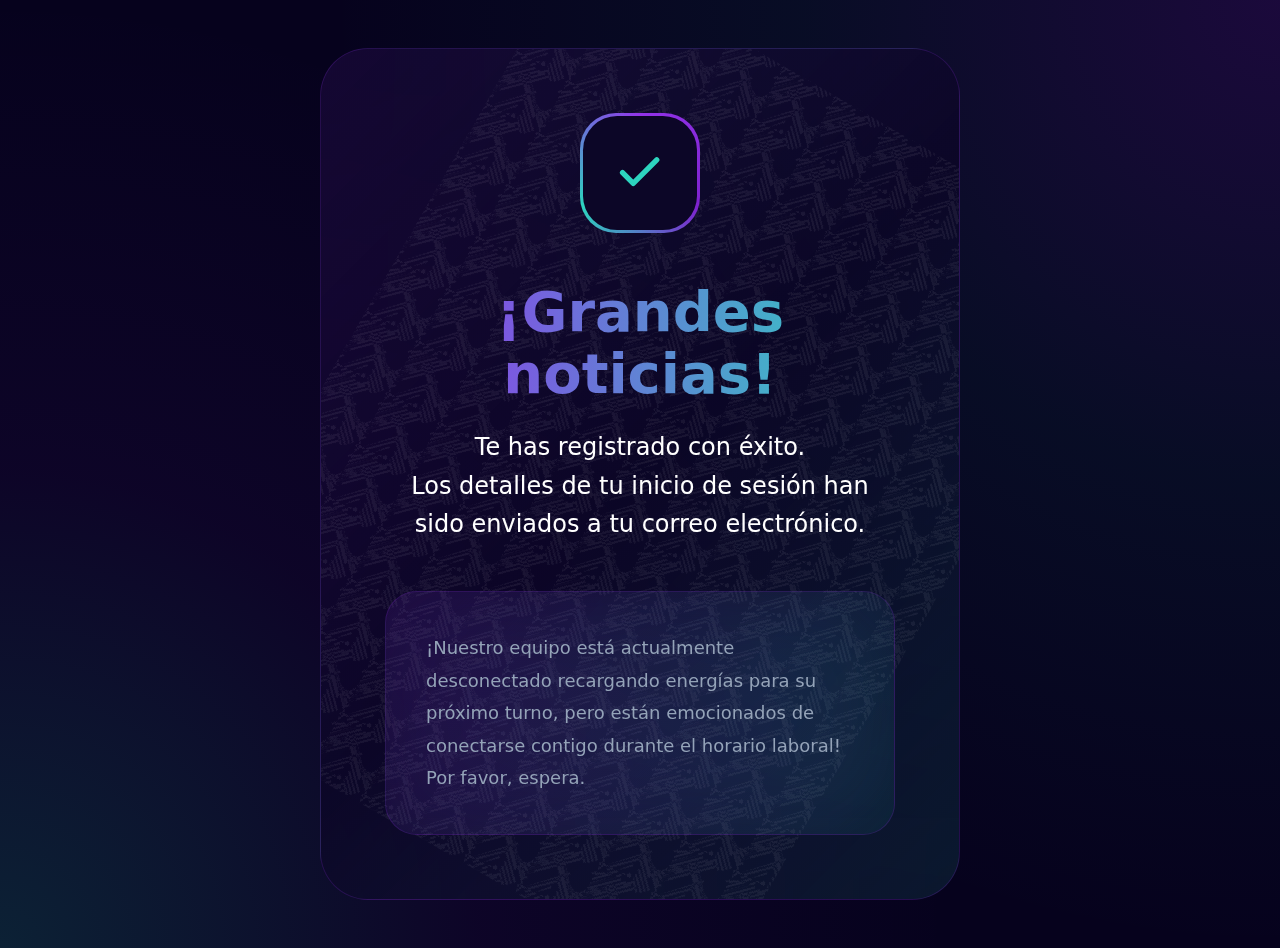
<file: es/thx-page.html>
<!DOCTYPE html>
<html lang="en">
<head>
    <meta charset="UTF-8">
    <meta name="viewport" content="width=device-width, initial-scale=1.0">
    <title>Éxito</title>
    <style>
        @keyframes gradientMove {
            0% { background-position: 0% 50%; }
            50% { background-position: 100% 50%; }
            100% { background-position: 0% 50%; }
        }

        @keyframes glowPulse {
            0%, 100% { filter: drop-shadow(0 0 15px rgba(147, 51, 234, 0.3)); }
            50% { filter: drop-shadow(0 0 25px rgba(147, 51, 234, 0.5)); }
        }

        :root {
            --bg-base: #06021D;
            --bg-card: #0C0627;
            --primary: #9333EA;
            --secondary: #7E22CE;
            --accent: #2DD4BF;
            --text: #FFFFFF;
            --text-secondary: #94A3B8;
        }

        * {
            margin: 0;
            padding: 0;
            box-sizing: border-box;
        }

        body {
            min-height: 100vh;
            background: radial-gradient(circle at top right, 
                rgba(147, 51, 234, 0.15),
                rgba(45, 212, 191, 0.05),
                transparent 60%),
                radial-gradient(circle at bottom left,
                rgba(45, 212, 191, 0.15),
                rgba(147, 51, 234, 0.05),
                transparent 60%),
                var(--bg-base);
            display: flex;
            justify-content: center;
            align-items: center;
            font-family: 'SF Pro Display', ui-sans-serif, system-ui, -apple-system, BlinkMacSystemFont, sans-serif;
            color: var(--text);
            padding: clamp(1.5rem, 5vw, 3rem);
            overflow-x: hidden;
            line-height: 1.5;
        }

        .container {
            width: 100%;
            max-width: 640px;
            position: relative;
        }

        .elite-card {
            background: linear-gradient(135deg,
                rgba(147, 51, 234, 0.1),
                rgba(12, 6, 39, 0.8),
                rgba(45, 212, 191, 0.1));
            backdrop-filter: blur(40px);
            -webkit-backdrop-filter: blur(40px);
            border: 1px solid rgba(147, 51, 234, 0.2);
            border-radius: clamp(2rem, 4vw, 3rem);
            padding: clamp(2.5rem, 6vw, 4rem);
            position: relative;
            overflow: hidden;
            animation: fadeIn 0.8s ease-out forwards;
        }

        @keyframes fadeIn {
            from { 
                opacity: 0;
                transform: translateY(20px);
            }
            to { 
                opacity: 1;
                transform: translateY(0);
            }
        }

        .topography {
            position: absolute;
            inset: 0;
            opacity: 0.06;
            background-image: url("data:image/svg+xml,%3Csvg width='60' height='60' viewBox='0 0 60 60' xmlns='http://www.w3.org/2000/svg'%3E%3Cpath d='M54.627 0l.83.828-1.415 1.415L51.8 0h2.827zM5.373 0l-.83.828L5.96 2.243 8.2 0H5.374zM48.97 0l3.657 3.657-1.414 1.414L46.143 0h2.828zM11.03 0L7.372 3.657 8.787 5.07 13.857 0H11.03zm32.284 0L49.8 6.485 48.384 7.9l-7.9-7.9h2.83zM16.686 0L10.2 6.485 11.616 7.9l7.9-7.9h-2.83zM37.656 0l-8.485 8.485 1.415 1.414 7.07-7.07 7.07 7.07 1.415-1.415L37.657 0zM60 0l-.828.828L57.9 2.122 60 4.223V0zM0 0l2.935 2.935L6.07 0H0zm60 5.373l-.83.828 1.415 1.415L60 6.373v-1zm0 5.656l-3.657 3.657 1.414 1.414L60 13.03v-2zM0 60l.828-.828L2.122 57.9 0 55.777V60zm0-5.373l3.657-3.657-1.414-1.414L0 51.97v2.827zm0-5.656l6.485-6.485-1.414-1.414L0 47.313v2.83zm0-5.657l9.314-9.313-1.414-1.414L0 41.9v2.827zm0-5.657L13.97 26.97l-1.414-1.414L0 36.242v2.83zm0-5.657L19.455 21.04l-1.414-1.414L0 30.585v2.83zm0-5.657l24.142-24.142-1.414-1.414L0 24.928v2.83zM54.627 60L30.485 35.858l-1.414 1.414L51.8 60h2.827zm-5.656 0L36.243 47.272l-1.414 1.414L46.143 60h2.828zm-5.657 0l-7.07-7.07-1.415 1.414 5.657 5.656h2.828zm-5.657 0l-1.414-1.414L34 56.343 36.242 60h-2.83zM32 60l.343-2.343L30 55.314 27.657 57.657 28 60h4zM22.686 60l2.343-2.343L26.686 60h-4zm-5.657 0L29.314 47.7l-1.414-1.414L17.03 60h-4zM11.03 60L33.97 37.058 32.556 35.644 8.414 59.786 8.2 60h2.83zm-5.657 0L38.627 26.73l-1.414-1.414L5.373 60h4zM0 49.314l42.899-42.9-1.414-1.413L0 46.485v2.829zm0-5.657l37.242-37.242-1.414-1.414L0 40.828v2.829zm0-5.657l31.585-31.585-1.414-1.414L0 35.171v2.829zm0-5.657l25.929-25.929-1.414-1.414L0 29.514v2.829zm0-5.657l20.272-20.272-1.414-1.414L0 23.857v2.829zm0-5.657l14.615-14.615L13.2 4.9 0 18.2v2.829zm0-5.657L8.958 8.958 7.544 7.544 0 12.543v2.829zm0-5.657L3.3 3.3 1.886 1.886 0 6.886v2.829zm54.627 39.657L22.272 12.272 20.858 13.686 52.8 45.628l1.827-1.827zm5.657 5.657L27.929 17.929l-1.414 1.414 32.727 32.727 1.042-1.042zm-11.313-11.313L16.615 16.615l-1.414 1.414 32.727 32.727 1.042-1.042zM60 54.627L28.272 22.9l-1.414 1.414L60 57.456v-2.829zm0-5.657L33.929 28.557l-1.414 1.415L60 51.8v-2.828zm0-5.657L39.585 34.213l-1.414 1.414L60 46.142v-2.828zm0-5.657L45.242 39.87l-1.414 1.414L60 40.485v-2.828zm0-5.657L50.899 45.527l-1.414 1.414L60 34.828v-2.828z' fill='%23FFFFFF' fill-opacity='1' fill-rule='evenodd'/%3E%3C/svg%3E");
            transform: rotate(30deg);
        }

        .content {
            position: relative;
            z-index: 2;
        }

        .success-badge {
            width: clamp(100px, 15vw, 120px);
            height: clamp(100px, 15vw, 120px);
            margin: 0 auto 3rem;
            position: relative;
            animation: glowPulse 3s infinite;
        }

        .badge-background {
            position: absolute;
            inset: 0;
            background: conic-gradient(from 0deg at 50% 50%,
                var(--primary),
                var(--secondary),
                var(--accent),
                var(--primary));
            border-radius: 30%;
            animation: spin 4s linear infinite;
        }

        @keyframes spin {
            from { transform: rotate(0deg); }
            to { transform: rotate(360deg); }
        }

        .badge-inner {
            position: absolute;
            inset: 3px;
            background: var(--bg-card);
            border-radius: 30%;
            display: flex;
            align-items: center;
            justify-content: center;
        }

        .badge-inner svg {
            width: 45%;
            height: 45%;
            stroke: var(--accent);
            stroke-width: 2.5;
        }

        .title {
            font-size: clamp(2.5rem, 7vw, 3.5rem);
            font-weight: 800;
            text-align: center;
            margin-bottom: 1.5rem;
            line-height: 1.1;
            background: linear-gradient(to right,
                var(--primary),
                var(--accent),
                var(--primary));
            background-size: 200% auto;
            -webkit-background-clip: text;
            background-clip: text;
            -webkit-text-fill-color: transparent;
            animation: gradientMove 5s ease infinite;
        }

        .message {
            font-size: clamp(1.25rem, 3vw, 1.5rem);
            text-align: center;
            margin-bottom: 3rem;
            color: var(--text);
            font-weight: 500;
            line-height: 1.6;
        }

        .status-container {
            background: linear-gradient(135deg,
                rgba(147, 51, 234, 0.1),
                rgba(45, 212, 191, 0.05));
            border: 1px solid rgba(147, 51, 234, 0.2);
            border-radius: clamp(1.5rem, 3vw, 2rem);
            padding: clamp(2rem, 4vw, 2.5rem);
            position: relative;
            overflow: hidden;
        }

        .status-glow {
            position: absolute;
            inset: 0;
            background: linear-gradient(45deg,
                var(--primary),
                var(--accent));
            opacity: 0.1;
            filter: blur(50px);
        }

        .status-text {
            position: relative;
            z-index: 1;
            font-size: clamp(1rem, 2.5vw, 1.125rem);
            color: var(--text-secondary);
            line-height: 1.8;
        }

        /* Tablet Optimizations */
        @media (min-width: 768px) and (max-width: 1024px) {
            .elite-card {
                padding: clamp(2rem, 5vw, 3rem);
            }
            
            .success-badge {
                margin-bottom: 2.5rem;
            }
        }

        /* Mobile Optimizations */
        @media (max-width: 480px) {
            .elite-card {
                padding: 2rem;
                border-radius: 1.5rem;
            }
            
            .success-badge {
                width: 80px;
                height: 80px;
                margin-bottom: 2rem;
            }

            .message {
                margin-bottom: 2rem;
            }
        }

        /* Safari Fix */
        @supports not (backdrop-filter: blur(40px)) {
            .elite-card {
                background: var(--bg-card);
            }
        }
    </style>
</head>
<body>
    <div class="container">
        <div class="elite-card">
            <div class="topography"></div>
            
         
			            <div class="content">
                <div class="success-badge">
                    <div class="badge-background"></div>
                    <div class="badge-inner">
                        <svg viewBox="0 0 24 24" fill="none">
                            <path d="M20 6L9 17L4 12" stroke-linecap="round" stroke-linejoin="round"/>
                        </svg>
                    </div>
                </div>

                <h1 class="title">¡Grandes noticias!</h1>
                
                <div class="message">
                    Te has registrado con éxito.<br>
                    Los detalles de tu inicio de sesión han sido enviados a tu correo electrónico.
                </div>

                <div class="status-container">
                    <div class="status-glow"></div>
                    <div class="status-text">
                        ¡Nuestro equipo está actualmente desconectado recargando energías para su próximo turno, pero están emocionados de conectarse contigo durante el horario laboral! Por favor, espera.
                    </div>
                </div>
            </div>
        </div>
    </div>
</body>
</html>
</file>
